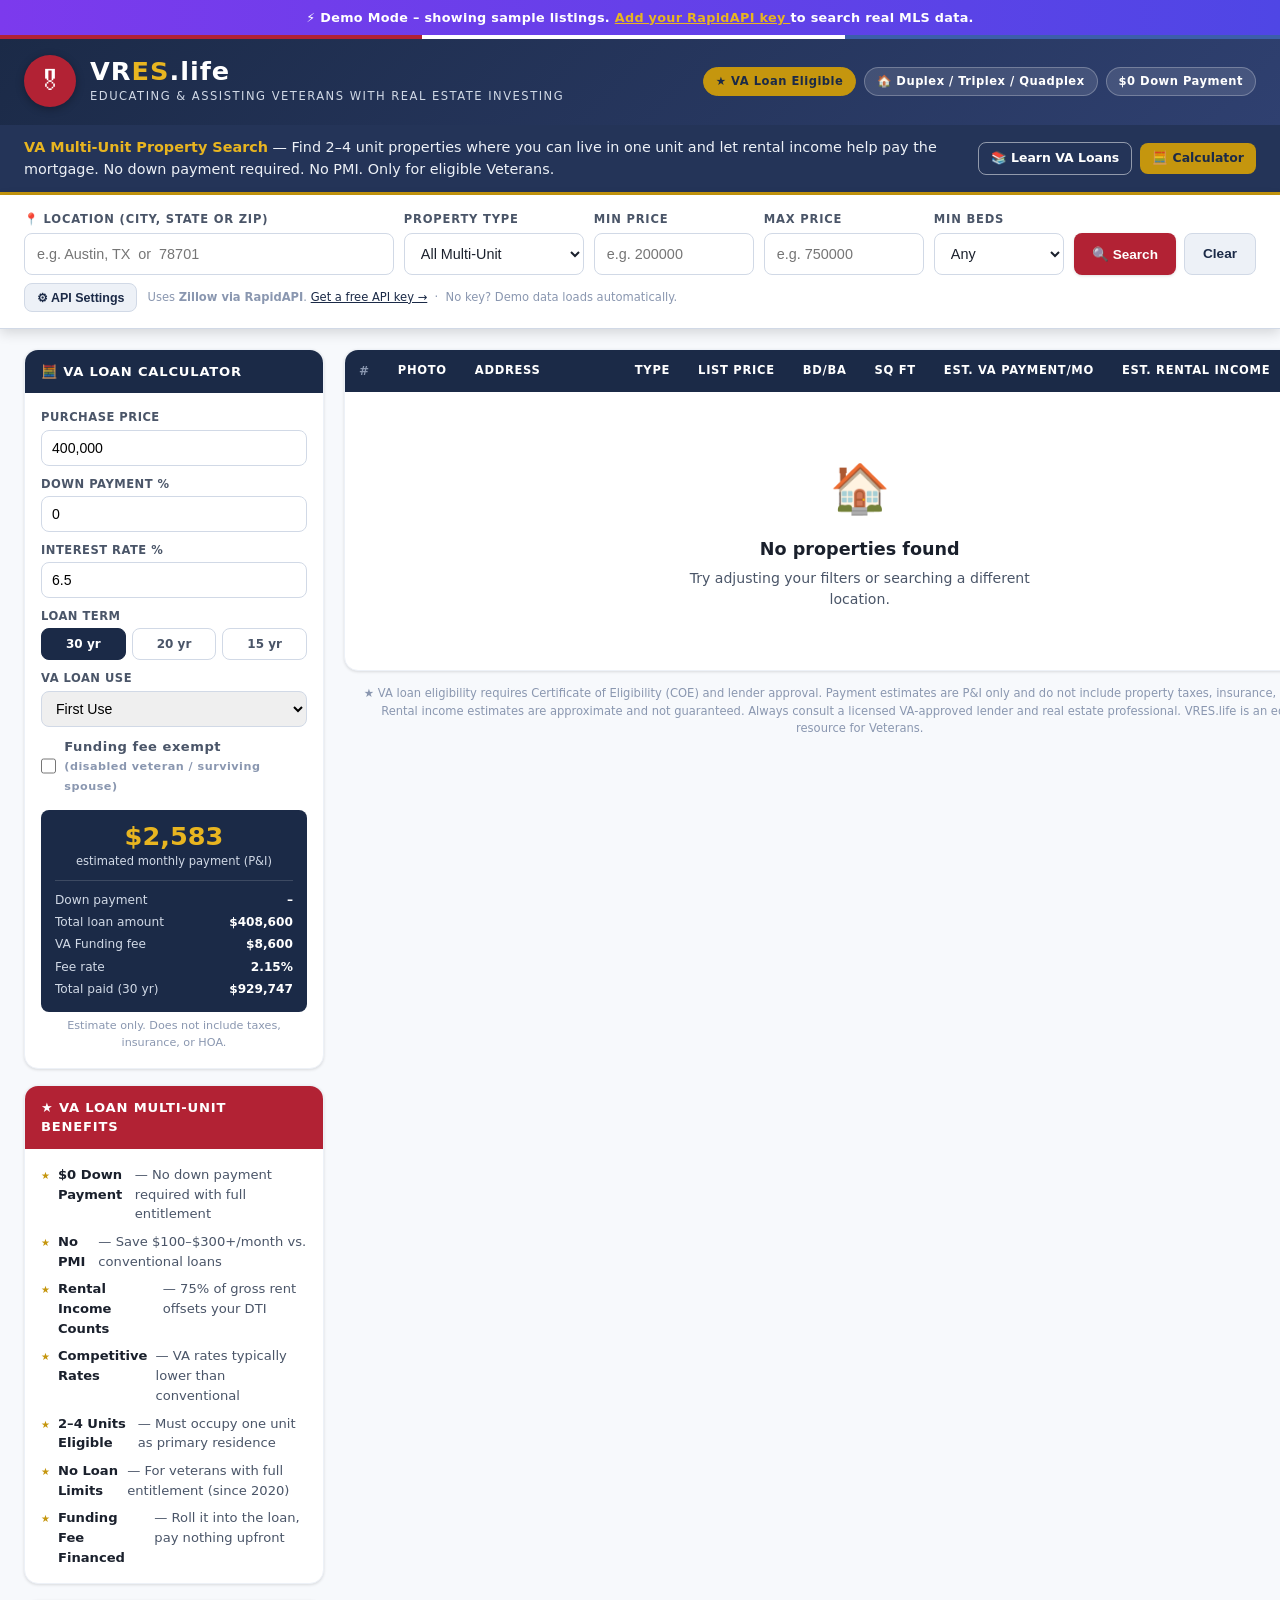
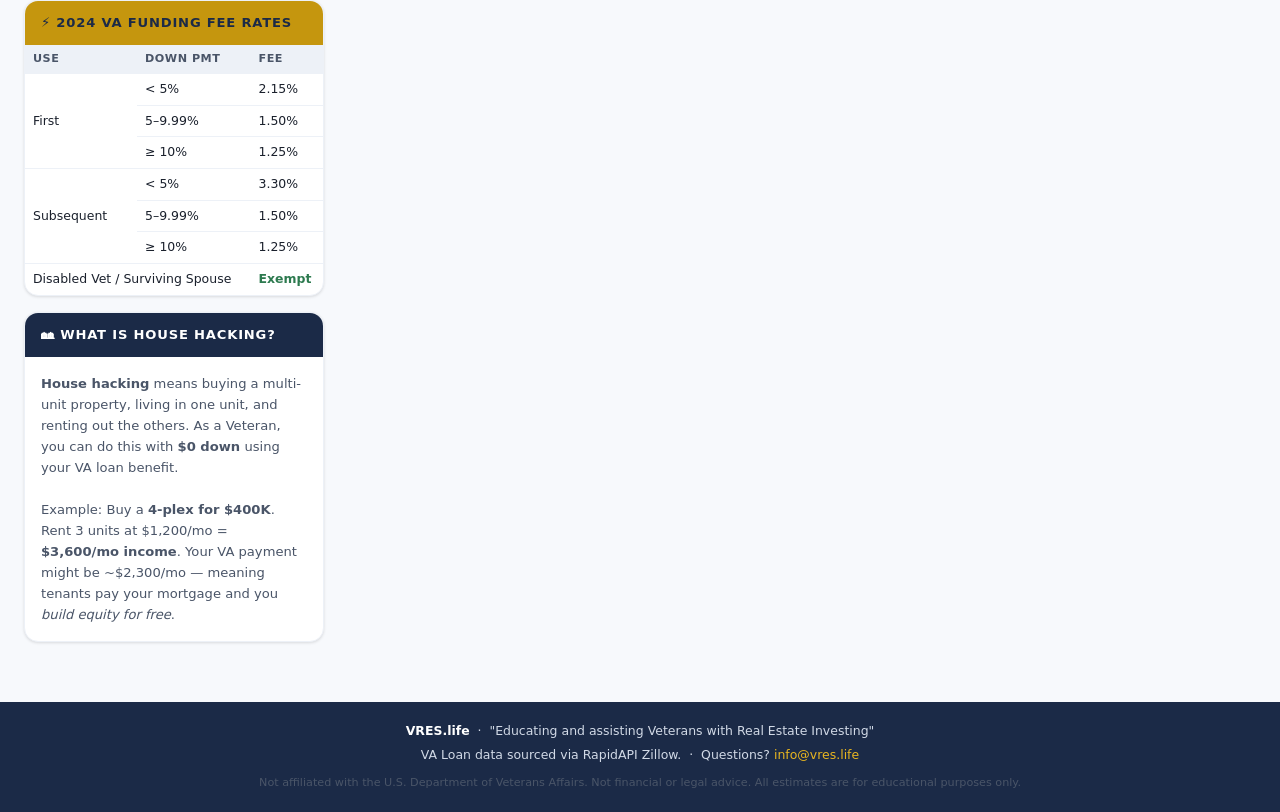
<file: index.html>
<!DOCTYPE html>
<html lang="en">
<head>
  <meta charset="UTF-8">
  <meta name="viewport" content="width=device-width, initial-scale=1.0">
  <meta name="description" content="VRES.life – VA Multi-Unit Property Search. Find duplex, triplex, and quadplex properties eligible for the VA Loan. Educating and assisting Veterans with Real Estate investing.">
  <meta name="keywords" content="VA loan, multi-unit, duplex, triplex, quadplex, veteran real estate, VA mortgage, house hacking">
  <title>VRES.life – VA Multi-Unit Property Search</title>
  <link rel="stylesheet" href="css/styles.css">
  <link rel="icon" href="data:image/svg+xml,<svg xmlns='http://www.w3.org/2000/svg' viewBox='0 0 100 100'><text y='.9em' font-size='90'>🏘</text></svg>">
</head>
<body>

<!-- ===== DEMO BANNER ===== -->
<div id="demo-banner" class="demo-banner">
  ⚡ Demo Mode – showing sample listings.
  <a onclick="document.getElementById('api-config-toggle').click(); document.getElementById('api-key-input').focus()">
    Add your RapidAPI key
  </a>
  to search real MLS data.
</div>

<!-- ===== HEADER ===== -->
<header>
  <div class="header-inner">
    <div class="brand">
      <div class="brand-icon">🎖</div>
      <div class="brand-text">
        <h1>VR<span>ES</span>.life</h1>
        <p>Educating &amp; Assisting Veterans with Real Estate Investing</p>
      </div>
    </div>
    <div class="header-badges">
      <span class="badge gold">★ VA Loan Eligible</span>
      <span class="badge">🏠 Duplex / Triplex / Quadplex</span>
      <span class="badge">$0 Down Payment</span>
    </div>
  </div>
</header>

<!-- ===== HERO ===== -->
<div class="hero">
  <div class="hero-inner">
    <p>
      <strong>VA Multi-Unit Property Search</strong> —
      Find 2–4 unit properties where you can live in one unit and let rental income help pay the mortgage.
      No down payment required. No PMI. Only for eligible Veterans.
    </p>
    <div class="hero-cta">
      <a href="#va-info" class="btn btn-outline btn-sm">📚 Learn VA Loans</a>
      <a href="#calculator" class="btn btn-gold btn-sm">🧮 Calculator</a>
    </div>
  </div>
</div>

<!-- ===== SEARCH PANEL ===== -->
<div class="search-panel">
  <div class="search-inner">
    <div class="search-row">
      <div class="form-group fg-location">
        <label for="location-input">📍 Location (City, State or ZIP)</label>
        <input id="location-input" type="text" placeholder="e.g. Austin, TX  or  78701" autocomplete="off">
      </div>
      <div class="form-group fg-type">
        <label for="unit-type">Property Type</label>
        <select id="unit-type">
          <option value="all">All Multi-Unit</option>
          <option value="duplex">Duplex (2 units)</option>
          <option value="triplex">Triplex (3 units)</option>
          <option value="quadplex">Quadplex (4 units)</option>
        </select>
      </div>
      <div class="form-group fg-price">
        <label for="min-price">Min Price</label>
        <input id="min-price" type="text" placeholder="e.g. 200000">
      </div>
      <div class="form-group fg-price">
        <label for="max-price">Max Price</label>
        <input id="max-price" type="text" placeholder="e.g. 750000">
      </div>
      <div class="form-group fg-beds">
        <label for="min-beds">Min Beds</label>
        <select id="min-beds">
          <option value="">Any</option>
          <option value="2">2+</option>
          <option value="4">4+</option>
          <option value="6">6+</option>
          <option value="8">8+</option>
        </select>
      </div>
      <div class="search-actions">
        <button id="search-btn" class="btn btn-primary">🔍  Search</button>
        <button id="search-clear" class="btn btn-secondary">Clear</button>
      </div>
    </div>

    <!-- API Config (collapsed by default) -->
    <div class="api-config-row" style="margin-top:8px; align-items:center; display:flex; gap:10px; flex-wrap:wrap;">
      <button id="api-config-toggle" class="btn btn-secondary btn-sm">⚙ API Settings</button>
      <div id="api-config-row" class="form-group hidden" style="flex-direction:row; align-items:center; gap:8px;">
        <label for="api-key-input" style="white-space:nowrap; font-size:.72rem; font-weight:700; text-transform:uppercase; letter-spacing:.8px; color:#4A5568;">RapidAPI Key</label>
        <input id="api-key-input" type="password" placeholder="Paste your RapidAPI key here…"
               style="width:300px; font-family:monospace; font-size:.82rem; height:36px; border:1.5px solid #D1D9E6; border-radius:8px; padding:0 12px; outline:none;">
      </div>
      <span class="config-note">
        Uses <strong>Zillow via RapidAPI</strong>.
        <a href="https://rapidapi.com/apimaker/api/zillow-com1" target="_blank" rel="noopener">Get a free API key →</a>
        &nbsp;·&nbsp; No key? Demo data loads automatically.
      </span>
    </div>
  </div>
</div>

<!-- ===== MAIN LAYOUT ===== -->
<div class="main">

  <!-- ===== SIDEBAR ===== -->
  <aside class="sidebar">

    <!-- VA Loan Calculator -->
    <div id="calculator" class="card">
      <div class="card-header">
        🧮 VA Loan Calculator
      </div>
      <div class="card-body">
        <div class="calc-row">
          <div class="calc-field">
            <label>Purchase Price</label>
            <input id="calc-price" type="text" value="400,000" placeholder="e.g. 400000">
          </div>
          <div class="calc-field">
            <label>Down Payment %</label>
            <input id="calc-down" type="number" value="0" min="0" max="100" step="0.5" placeholder="0">
          </div>
          <div class="calc-field">
            <label>Interest Rate %</label>
            <input id="calc-rate" type="number" value="6.5" min="1" max="20" step="0.125">
          </div>
          <div class="calc-field">
            <label>Loan Term</label>
            <div class="calc-toggle">
              <div class="toggle-btn active" data-term="30">30 yr</div>
              <div class="toggle-btn" data-term="20">20 yr</div>
              <div class="toggle-btn" data-term="15">15 yr</div>
            </div>
            <input id="calc-term" type="hidden" value="30">
          </div>
          <div class="calc-field">
            <label>VA Loan Use</label>
            <select id="calc-use">
              <option value="first">First Use</option>
              <option value="subsequent">Subsequent Use</option>
            </select>
          </div>
          <div class="calc-field" style="flex-direction:row; align-items:center; gap:8px;">
            <input id="calc-exempt" type="checkbox" style="width:16px; height:16px; cursor:pointer;">
            <label for="calc-exempt" style="text-transform:none; font-size:.82rem; cursor:pointer; color:#4A5568;">
              Funding fee exempt<br>
              <span style="font-size:.7rem; color:#8A97B0;">(disabled veteran / surviving spouse)</span>
            </label>
          </div>

          <div class="calc-result">
            <div class="calc-result-main" id="calc-payment">$2,527</div>
            <div class="calc-result-label">estimated monthly payment (P&amp;I)</div>
            <div class="calc-breakdown">
              <div class="calc-breakdown-row">
                <span>Down payment</span>
                <span id="calc-down-amount">$0</span>
              </div>
              <div class="calc-breakdown-row">
                <span>Total loan amount</span>
                <span id="calc-loan-amount">$408,600</span>
              </div>
              <div class="calc-breakdown-row">
                <span>VA Funding fee</span>
                <span id="calc-funding-fee">$8,600</span>
              </div>
              <div class="calc-breakdown-row">
                <span>Fee rate</span>
                <span id="calc-fee-pct">2.15%</span>
              </div>
              <div class="calc-breakdown-row">
                <span>Total paid (30 yr)</span>
                <span id="calc-total-paid">$909,720</span>
              </div>
            </div>
          </div>

          <p style="font-size:.7rem; color:#8A97B0; text-align:center; margin-top:-4px;">
            Estimate only. Does not include taxes, insurance, or HOA.
          </p>
        </div>
      </div>
    </div>

    <!-- VA Loan Benefits -->
    <div id="va-info" class="card">
      <div class="card-header red">
        ★ VA Loan Multi-Unit Benefits
      </div>
      <div class="card-body">
        <ul class="info-list">
          <li><strong>$0 Down Payment</strong> — No down payment required with full entitlement</li>
          <li><strong>No PMI</strong> — Save $100–$300+/month vs. conventional loans</li>
          <li><strong>Rental Income Counts</strong> — 75% of gross rent offsets your DTI</li>
          <li><strong>Competitive Rates</strong> — VA rates typically lower than conventional</li>
          <li><strong>2–4 Units Eligible</strong> — Must occupy one unit as primary residence</li>
          <li><strong>No Loan Limits</strong> — For veterans with full entitlement (since 2020)</li>
          <li><strong>Funding Fee Financed</strong> — Roll it into the loan, pay nothing upfront</li>
        </ul>
      </div>
    </div>

    <!-- Funding Fee Table -->
    <div class="card">
      <div class="card-header gold">⚡ 2024 VA Funding Fee Rates</div>
      <div class="card-body" style="padding:0;">
        <table class="fee-table">
          <thead>
            <tr>
              <th>Use</th>
              <th>Down Pmt</th>
              <th>Fee</th>
            </tr>
          </thead>
          <tbody>
            <tr>
              <td rowspan="3">First</td>
              <td>&lt; 5%</td>
              <td>2.15%</td>
            </tr>
            <tr>
              <td>5–9.99%</td>
              <td>1.50%</td>
            </tr>
            <tr>
              <td>≥ 10%</td>
              <td>1.25%</td>
            </tr>
            <tr>
              <td rowspan="3">Subsequent</td>
              <td>&lt; 5%</td>
              <td>3.30%</td>
            </tr>
            <tr>
              <td>5–9.99%</td>
              <td>1.50%</td>
            </tr>
            <tr>
              <td>≥ 10%</td>
              <td>1.25%</td>
            </tr>
            <tr>
              <td colspan="2">Disabled Vet / Surviving Spouse</td>
              <td class="highlight">Exempt</td>
            </tr>
          </tbody>
        </table>
      </div>
    </div>

    <!-- House Hacking Explainer -->
    <div class="card">
      <div class="card-header">🏘 What is House Hacking?</div>
      <div class="card-body">
        <p style="font-size:.82rem; color:#4A5568; line-height:1.6;">
          <strong>House hacking</strong> means buying a multi-unit property, living in one unit,
          and renting out the others. As a Veteran, you can do this with <strong>$0 down</strong> using
          your VA loan benefit.<br><br>
          Example: Buy a <strong>4-plex for $400K</strong>.
          Rent 3 units at $1,200/mo = <strong>$3,600/mo income</strong>. Your VA payment might be
          ~$2,300/mo — meaning tenants pay your mortgage and you <em>build equity for free</em>.
        </p>
      </div>
    </div>

  </aside>

  <!-- ===== RESULTS AREA ===== -->
  <section id="results-area" class="results-area">

    <!-- Toolbar -->
    <div id="results-toolbar" class="results-toolbar" style="display:none;">
      <div id="result-count" class="results-count"></div>
      <div class="results-toolbar-right">
        <select id="sort-select" class="sort-select">
          <option value="newest">Newest First</option>
          <option value="price_asc">Price: Low → High</option>
          <option value="price_desc">Price: High → Low</option>
        </select>
        <button id="export-btn" class="btn btn-secondary btn-sm">⬇ Export CSV</button>
      </div>
    </div>

    <!-- Table -->
    <div class="table-wrapper">
      <table id="results-table" class="prop-table">
        <thead><tr></tr></thead>
        <tbody id="results-tbody">
          <tr>
            <td colspan="10" style="padding:0">
              <div class="state-panel">
                <div class="state-icon">🏘</div>
                <h3>Search for VA-Eligible Properties</h3>
                <p>Enter a location above and click Search to find duplex, triplex, and quadplex listings eligible for the VA Loan.</p>
              </div>
            </td>
          </tr>
        </tbody>
      </table>
      <div id="pagination" class="pagination" style="display:none;"></div>
    </div>

    <!-- Disclaimer -->
    <p style="font-size:.72rem; color:#8A97B0; text-align:center; padding:0 12px;">
      ★ VA loan eligibility requires Certificate of Eligibility (COE) and lender approval. Payment estimates are P&amp;I only and do not include property taxes, insurance, or HOA dues. Rental income estimates are approximate and not guaranteed. Always consult a licensed VA-approved lender and real estate professional. VRES.life is an educational resource for Veterans.
    </p>

  </section>
</div>

<!-- ===== FOOTER ===== -->
<footer>
  <p>
    <strong style="color:#fff;">VRES.life</strong> &nbsp;·&nbsp;
    "Educating and assisting Veterans with Real Estate Investing"
  </p>
  <p>
    VA Loan data sourced via RapidAPI Zillow. &nbsp;·&nbsp;
    Questions? <a href="mailto:info@vres.life">info@vres.life</a>
  </p>
  <p style="margin-top:10px; color:#4A5568; font-size:.7rem;">
    Not affiliated with the U.S. Department of Veterans Affairs. Not financial or legal advice.
    All estimates are for educational purposes only.
  </p>
</footer>

<!-- ===== TOAST CONTAINER ===== -->
<div id="toast-container" class="toast-container"></div>

<!-- ===== SCRIPTS ===== -->
<script src="js/vaLoan.js"></script>
<script src="js/api.js"></script>
<script src="js/table.js"></script>
<script src="js/app.js"></script>

</body>
</html>
</file>
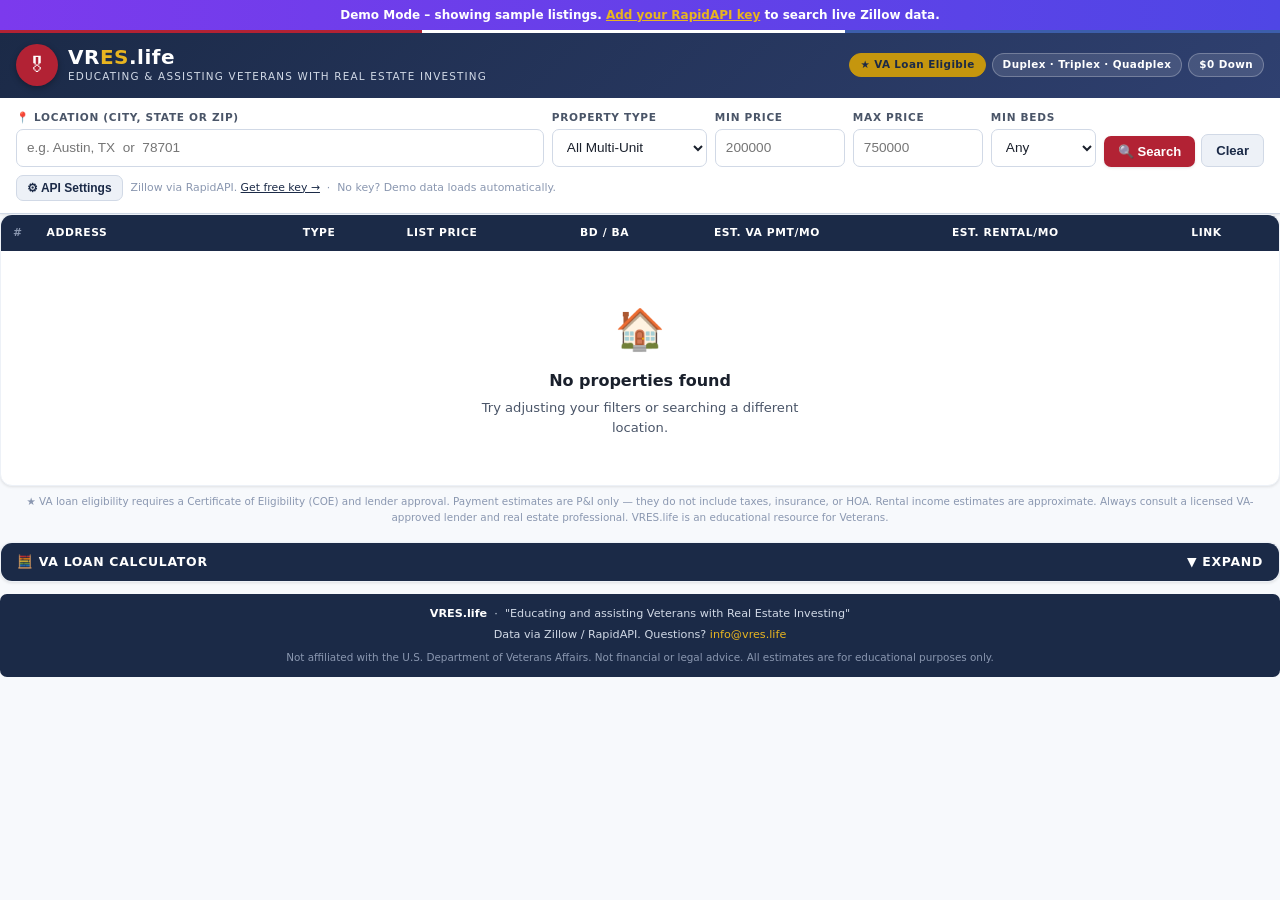
<file: embed/wix-embed.html>
<!DOCTYPE html>
<html lang="en">
<head>
<meta charset="UTF-8">
<meta name="viewport" content="width=device-width, initial-scale=1.0">
<title>VRES.life – VA Multi-Unit Property Search</title>
<style>
/* ===== CSS RESET & ROOT ===== */
:root {
  --navy:       #1B2A47;
  --navy-light: #243458;
  --navy-mid:   #2F4070;
  --red:        #B22234;
  --red-light:  #CC2B3D;
  --gold:       #C5960E;
  --gold-light: #E8B520;
  --white:      #FFFFFF;
  --off-white:  #F7F9FC;
  --gray-light: #EDF1F7;
  --gray:       #D1D9E6;
  --gray-mid:   #8A97B0;
  --gray-dark:  #4A5568;
  --text:       #1A202C;
  --success:    #2D7A4F;
  --radius:     7px;
  --radius-lg:  12px;
  --shadow-sm:  0 1px 3px rgba(0,0,0,.10);
  --shadow-md:  0 4px 10px rgba(0,0,0,.13);
}

*{box-sizing:border-box;margin:0;padding:0;}

body{
  font-family:'Segoe UI',system-ui,-apple-system,sans-serif;
  background:var(--off-white);
  color:var(--text);
  font-size:14px;
  line-height:1.5;
  padding:0;
  margin:0;
}

/* ===== DEMO BANNER ===== */
.demo-banner{
  background:linear-gradient(90deg,#7C3AED,#4F46E5);
  color:#fff;
  text-align:center;
  padding:6px 16px;
  font-size:.75rem;
  font-weight:600;
}
.demo-banner a{color:#E8B520;text-decoration:underline;cursor:pointer;}

/* ===== HEADER ===== */
.hdr{
  background:linear-gradient(135deg,var(--navy) 0%,var(--navy-mid) 100%);
  color:#fff;
  padding:14px 16px 12px;
  position:relative;
  overflow:hidden;
}
.hdr::before{
  content:'';
  position:absolute;top:0;left:0;right:0;height:3px;
  background:linear-gradient(90deg,var(--red) 33%,#fff 33%,#fff 66%,#3C5EAB 66%);
}
.hdr-inner{display:flex;align-items:center;gap:12px;flex-wrap:wrap;}
.brand{display:flex;align-items:center;gap:10px;}
.brand-icon{
  width:42px;height:42px;background:var(--red);border-radius:50%;
  display:flex;align-items:center;justify-content:center;
  font-size:20px;flex-shrink:0;box-shadow:0 2px 6px rgba(0,0,0,.3);
}
.brand-text h1{font-size:1.25rem;font-weight:800;letter-spacing:.5px;line-height:1.1;}
.brand-text h1 span{color:var(--gold-light);}
.brand-text p{font-size:.65rem;color:var(--gray);text-transform:uppercase;letter-spacing:1.2px;margin-top:1px;}
.hdr-badges{display:flex;gap:6px;flex-wrap:wrap;margin-left:auto;}
.badge{
  background:rgba(255,255,255,.12);border:1px solid rgba(255,255,255,.25);
  border-radius:20px;padding:3px 10px;font-size:.65rem;font-weight:600;
  letter-spacing:.4px;white-space:nowrap;color:#fff;
}
.badge-gold{background:var(--gold);border-color:var(--gold);color:var(--navy);}

/* ===== SEARCH PANEL ===== */
.search-wrap{
  background:#fff;
  box-shadow:var(--shadow-sm);
  border-bottom:1px solid var(--gray);
  padding:12px 16px;
}
.search-row{display:flex;gap:8px;align-items:flex-end;flex-wrap:wrap;}
.fg{display:flex;flex-direction:column;gap:3px;}
.fg label{font-size:.66rem;font-weight:700;text-transform:uppercase;letter-spacing:.7px;color:var(--gray-dark);}
.fg input,.fg select{
  height:38px;border:1.5px solid var(--gray);border-radius:var(--radius);
  padding:0 10px;font-size:.85rem;color:var(--text);background:#fff;
  transition:border-color .15s;outline:none;
}
.fg input:focus,.fg select:focus{border-color:var(--navy);box-shadow:0 0 0 2px rgba(27,42,71,.1);}
.fg-loc{flex:1;min-width:160px;}
.fg-type{width:155px;}
.fg-price{width:130px;}
.fg-beds{width:105px;}
.search-actions{display:flex;gap:6px;align-items:flex-end;}

/* API Config row */
.api-row{
  margin-top:8px;display:flex;align-items:center;gap:8px;flex-wrap:wrap;
}
.config-note{font-size:.68rem;color:var(--gray-mid);}
.config-note a{color:var(--navy);}
#api-key-input{
  width:260px;font-family:monospace;font-size:.8rem;height:34px;
  border:1.5px solid var(--gray);border-radius:var(--radius);padding:0 10px;outline:none;
}
#api-key-input:focus{border-color:var(--navy);}

/* ===== BUTTONS ===== */
.btn{
  display:inline-flex;align-items:center;gap:5px;
  padding:8px 14px;border-radius:var(--radius);font-size:.82rem;font-weight:600;
  cursor:pointer;border:none;transition:all .15s;text-decoration:none;white-space:nowrap;
}
.btn-primary{background:var(--red);color:#fff;box-shadow:var(--shadow-sm);}
.btn-primary:hover{background:var(--red-light);transform:translateY(-1px);}
.btn-primary:disabled{opacity:.6;cursor:default;transform:none;}
.btn-secondary{background:var(--gray-light);color:var(--navy);border:1.5px solid var(--gray);}
.btn-secondary:hover{background:var(--gray);}
.btn-sm{padding:5px 10px;font-size:.75rem;}
.btn-ghost{background:none;border:1.5px solid rgba(255,255,255,.4);color:#fff;padding:4px 10px;font-size:.72rem;border-radius:var(--radius);cursor:pointer;}
.btn-ghost:hover{background:rgba(255,255,255,.1);}

/* ===== TOOLBAR ===== */
.toolbar{
  display:none;align-items:center;gap:8px;flex-wrap:wrap;
  padding:8px 0;
}
.result-count{font-size:.84rem;color:var(--gray-dark);}
.result-count strong{color:var(--text);font-size:.95rem;}
.toolbar-right{margin-left:auto;display:flex;gap:6px;align-items:center;}
.sort-sel{
  height:32px;border:1.5px solid var(--gray);border-radius:var(--radius);
  padding:0 8px;font-size:.78rem;background:#fff;cursor:pointer;outline:none;
}

/* ===== TABLE WRAPPER ===== */
.table-wrap{
  background:#fff;border-radius:var(--radius-lg);box-shadow:var(--shadow-sm);
  border:1px solid var(--gray-light);overflow-x:auto;
}

/* ===== PROPERTY TABLE ===== */
.prop-table{width:100%;border-collapse:collapse;font-size:.81rem;}
.prop-table thead tr{background:var(--navy);color:#fff;}
.prop-table th{
  padding:10px 12px;text-align:left;font-size:.67rem;font-weight:700;
  text-transform:uppercase;letter-spacing:.6px;white-space:nowrap;
  cursor:pointer;user-select:none;transition:background .12s;
}
.prop-table th:not(.no-sort):hover{background:var(--navy-mid);}
.prop-table th.sorted-asc::after {content:' ▲';color:var(--gold-light);font-size:8px;}
.prop-table th.sorted-desc::after{content:' ▼';color:var(--gold-light);font-size:8px;}
.prop-table td{padding:10px 12px;border-bottom:1px solid var(--gray-light);vertical-align:middle;}
.prop-table tbody tr:last-child td{border-bottom:none;}
.prop-table tbody tr:hover{background:#f0f4fa;}
.col-num{width:32px;color:var(--gray-mid);font-size:.72rem;font-weight:600;text-align:center;}
.col-addr{min-width:140px;}
.addr-main{font-weight:600;color:var(--navy);font-size:.82rem;}
.addr-sub{font-size:.71rem;color:var(--gray-dark);margin-top:1px;}
.type-badge{display:inline-block;padding:2px 8px;border-radius:10px;font-size:.67rem;font-weight:700;white-space:nowrap;}
.type-duplex  {background:#E3F2FD;color:#1565C0;}
.type-triplex {background:#E8F5E9;color:#2E7D32;}
.type-quadplex{background:#FFF8E1;color:#E65100;}
.price-cell{font-weight:700;color:var(--text);white-space:nowrap;}
.pay-cell{color:var(--success);font-weight:700;white-space:nowrap;}
.rent-cell{color:var(--navy);font-weight:600;white-space:nowrap;font-size:.78rem;}
.rent-est{font-size:.66rem;color:var(--gray-mid);}
.act-cell a{
  color:var(--navy);text-decoration:none;font-weight:600;font-size:.74rem;
  padding:3px 7px;border:1.5px solid var(--navy);border-radius:var(--radius);
  display:inline-block;transition:all .13s;
}
.act-cell a:hover{background:var(--navy);color:#fff;}

/* ===== STATE PANEL ===== */
.state-panel{text-align:center;padding:48px 20px;color:var(--gray-dark);}
.state-icon{font-size:40px;margin-bottom:10px;}
.state-panel h3{font-size:1rem;margin-bottom:5px;color:var(--text);}
.state-panel p{font-size:.82rem;max-width:320px;margin:0 auto;}

/* ===== SPINNER ===== */
.spinner{
  display:inline-block;width:32px;height:32px;
  border:3px solid var(--gray);border-top-color:var(--navy);
  border-radius:50%;animation:spin .7s linear infinite;margin-bottom:12px;
}
@keyframes spin{to{transform:rotate(360deg);}}

/* ===== PAGINATION ===== */
.pagination{
  display:flex;align-items:center;justify-content:center;gap:5px;
  padding:12px;border-top:1px solid var(--gray-light);flex-wrap:wrap;
}
.page-btn{
  width:32px;height:32px;display:flex;align-items:center;justify-content:center;
  border:1.5px solid var(--gray);border-radius:var(--radius);background:#fff;
  font-size:.8rem;cursor:pointer;transition:all .13s;font-weight:600;color:var(--text);
}
.page-btn:hover{border-color:var(--navy);color:var(--navy);}
.page-btn.active{background:var(--navy);color:#fff;border-color:var(--navy);}
.page-btn:disabled{opacity:.4;cursor:default;}

/* ===== CALCULATOR PANEL ===== */
.calc-panel{
  background:#fff;border-radius:var(--radius-lg);box-shadow:var(--shadow-sm);
  border:1px solid var(--gray-light);overflow:hidden;margin-top:12px;
}
.calc-toggle-hdr{
  background:var(--navy);color:#fff;padding:10px 16px;
  display:flex;align-items:center;justify-content:space-between;cursor:pointer;
  font-size:.78rem;font-weight:700;text-transform:uppercase;letter-spacing:.7px;
  user-select:none;
}
.calc-toggle-hdr:hover{background:var(--navy-mid);}
.calc-body{padding:14px;display:none;}
.calc-body.open{display:block;}

.calc-grid{display:grid;grid-template-columns:1fr 1fr;gap:10px;}
.calc-field{display:flex;flex-direction:column;gap:3px;}
.calc-field label{font-size:.66rem;font-weight:700;text-transform:uppercase;letter-spacing:.5px;color:var(--gray-dark);}
.calc-field input,.calc-field select{
  height:34px;border:1.5px solid var(--gray);border-radius:var(--radius);
  padding:0 9px;font-size:.84rem;outline:none;transition:border-color .13s;
}
.calc-field input:focus,.calc-field select:focus{border-color:var(--navy);}
.calc-field-full{grid-column:1/-1;}
.term-toggle{display:flex;gap:5px;}
.term-btn{
  flex:1;padding:5px 4px;border:1.5px solid var(--gray);border-radius:var(--radius);
  background:#fff;font-size:.7rem;font-weight:600;cursor:pointer;transition:all .13s;
  color:var(--gray-dark);text-align:center;
}
.term-btn.active{background:var(--navy);color:#fff;border-color:var(--navy);}
.exempt-row{display:flex;align-items:center;gap:7px;grid-column:1/-1;}
.exempt-row input[type=checkbox]{width:15px;height:15px;cursor:pointer;flex-shrink:0;}
.exempt-row label{font-size:.78rem;color:var(--gray-dark);cursor:pointer;text-transform:none;letter-spacing:0;}

.calc-result{
  background:var(--navy);color:#fff;border-radius:var(--radius);
  padding:12px;margin-top:10px;
}
.calc-main-val{font-size:1.5rem;font-weight:800;color:var(--gold-light);text-align:center;line-height:1;}
.calc-main-lbl{font-size:.68rem;text-align:center;color:var(--gray);margin-top:2px;}
.calc-breakdown{
  margin-top:9px;border-top:1px solid rgba(255,255,255,.15);
  padding-top:9px;display:flex;flex-direction:column;gap:4px;
}
.calc-row{display:flex;justify-content:space-between;font-size:.72rem;}
.calc-row span:first-child{color:var(--gray);}
.calc-row span:last-child{color:#fff;font-weight:600;}
.calc-note{font-size:.66rem;color:var(--gray-mid);text-align:center;margin-top:6px;}

/* ===== FOOTER ===== */
.ftr{
  background:var(--navy);color:var(--gray);padding:12px 16px;
  text-align:center;font-size:.7rem;margin-top:12px;border-radius:var(--radius);
}
.ftr a{color:var(--gold-light);text-decoration:none;}
.ftr p+p{margin-top:4px;}
.disclaimer{font-size:.65rem;color:var(--gray-mid);text-align:center;padding:8px 12px 4px;}

/* ===== TOAST ===== */
.toast-container{position:fixed;bottom:16px;right:16px;display:flex;flex-direction:column;gap:6px;z-index:999;}
.toast{
  background:var(--navy);color:#fff;padding:10px 15px;border-radius:var(--radius);
  box-shadow:0 4px 16px rgba(0,0,0,.2);font-size:.8rem;max-width:280px;
  animation:slideIn .22s ease;
}
.toast.error{background:var(--red);}
.toast.success{background:var(--success);}
@keyframes slideIn{from{transform:translateX(30px);opacity:0;}to{transform:translateX(0);opacity:1;}}

/* ===== UTILITY ===== */
.hidden{display:none!important;}
.mt-2{margin-top:8px;}

/* ===== RESPONSIVE ===== */
@media(max-width:600px){
  .search-row{flex-direction:column;}
  .fg-loc,.fg-type,.fg-price,.fg-beds{width:100%;}
  .hdr-badges{display:none;}
  .prop-table th:nth-child(6),.prop-table td:nth-child(6){display:none;}
}
@media(max-width:480px){
  .calc-grid{grid-template-columns:1fr;}
  .calc-field-full{grid-column:1;}
  .exempt-row{grid-column:1;}
}
</style>
</head>
<body>

<!-- DEMO BANNER -->
<div id="demo-banner" class="demo-banner">
  Demo Mode – showing sample listings.
  <a onclick="toggleApiPanel()">Add your RapidAPI key</a>
  to search live Zillow data.
</div>

<!-- HEADER -->
<div class="hdr">
  <div class="hdr-inner">
    <div class="brand">
      <div class="brand-icon">🎖</div>
      <div class="brand-text">
        <h1>VR<span>ES</span>.life</h1>
        <p>Educating &amp; Assisting Veterans with Real Estate Investing</p>
      </div>
    </div>
    <div class="hdr-badges">
      <span class="badge badge-gold">★ VA Loan Eligible</span>
      <span class="badge">Duplex · Triplex · Quadplex</span>
      <span class="badge">$0 Down</span>
    </div>
  </div>
</div>

<!-- SEARCH -->
<div class="search-wrap">
  <div class="search-row">
    <div class="fg fg-loc">
      <label for="loc">📍 Location (City, State or ZIP)</label>
      <input id="loc" type="text" placeholder="e.g. Austin, TX  or  78701" autocomplete="off">
    </div>
    <div class="fg fg-type">
      <label for="unit-type">Property Type</label>
      <select id="unit-type">
        <option value="all">All Multi-Unit</option>
        <option value="duplex">Duplex (2 units)</option>
        <option value="triplex">Triplex (3 units)</option>
        <option value="quadplex">Quadplex (4 units)</option>
      </select>
    </div>
    <div class="fg fg-price">
      <label for="min-price">Min Price</label>
      <input id="min-price" type="text" placeholder="200000">
    </div>
    <div class="fg fg-price">
      <label for="max-price">Max Price</label>
      <input id="max-price" type="text" placeholder="750000">
    </div>
    <div class="fg fg-beds">
      <label for="min-beds">Min Beds</label>
      <select id="min-beds">
        <option value="">Any</option>
        <option value="2">2+</option>
        <option value="4">4+</option>
        <option value="6">6+</option>
        <option value="8">8+</option>
      </select>
    </div>
    <div class="search-actions">
      <button id="search-btn" class="btn btn-primary" onclick="doSearch()">🔍 Search</button>
      <button class="btn btn-secondary" onclick="clearSearch()">Clear</button>
    </div>
  </div>

  <!-- API Config -->
  <div class="api-row">
    <button class="btn btn-secondary btn-sm" onclick="toggleApiPanel()">⚙ API Settings</button>
    <div id="api-panel" class="hidden" style="display:flex;align-items:center;gap:8px;flex-wrap:wrap;">
      <span style="font-size:.66rem;font-weight:700;text-transform:uppercase;letter-spacing:.7px;color:var(--gray-dark);white-space:nowrap;">RapidAPI Key</span>
      <input id="api-key-input" type="password" placeholder="Paste your RapidAPI key here…">
    </div>
    <span class="config-note">
      Zillow via RapidAPI.
      <a href="https://rapidapi.com/apimaker/api/zillow-com1" target="_blank" rel="noopener">Get free key →</a>
      &nbsp;·&nbsp; No key? Demo data loads automatically.
    </span>
  </div>
</div>

<!-- TOOLBAR -->
<div id="toolbar" class="toolbar" style="padding:8px 0;display:none;">
  <div id="result-count" class="result-count"></div>
  <div class="toolbar-right">
    <select id="sort-sel" class="sort-sel" onchange="onSortChange()">
      <option value="newest">Newest First</option>
      <option value="price_asc">Price: Low → High</option>
      <option value="price_desc">Price: High → Low</option>
    </select>
    <button class="btn btn-secondary btn-sm" onclick="exportCSV()">⬇ Export CSV</button>
  </div>
</div>

<!-- RESULTS TABLE -->
<div class="table-wrap">
  <table id="results-table" class="prop-table">
    <thead>
      <tr id="table-head"></tr>
    </thead>
    <tbody id="results-tbody">
      <tr>
        <td colspan="8" style="padding:0">
          <div class="state-panel">
            <div class="state-icon">🏘</div>
            <h3>Search for VA-Eligible Properties</h3>
            <p>Enter a location above and click Search to find duplex, triplex, and quadplex listings eligible for the VA Loan.</p>
          </div>
        </td>
      </tr>
    </tbody>
  </table>
  <div id="pagination" class="pagination" style="display:none;"></div>
</div>

<p class="disclaimer">
  ★ VA loan eligibility requires a Certificate of Eligibility (COE) and lender approval. Payment estimates are P&amp;I only — they do not include taxes, insurance, or HOA. Rental income estimates are approximate. Always consult a licensed VA-approved lender and real estate professional. VRES.life is an educational resource for Veterans.
</p>

<!-- VA LOAN CALCULATOR (COLLAPSIBLE) -->
<div class="calc-panel">
  <div class="calc-toggle-hdr" onclick="toggleCalc()">
    <span>🧮 VA Loan Calculator</span>
    <span id="calc-toggle-arrow">▼ Expand</span>
  </div>
  <div id="calc-body" class="calc-body">
    <div class="calc-grid">
      <div class="calc-field">
        <label>Purchase Price ($)</label>
        <input id="calc-price" type="text" value="400,000" oninput="updateCalc()">
      </div>
      <div class="calc-field">
        <label>Down Payment %</label>
        <input id="calc-down" type="number" value="0" min="0" max="100" step="0.5" oninput="updateCalc()">
      </div>
      <div class="calc-field">
        <label>Interest Rate %</label>
        <input id="calc-rate" type="number" value="6.5" min="1" max="20" step="0.125" oninput="updateCalc()">
      </div>
      <div class="calc-field">
        <label>Loan Term</label>
        <div class="term-toggle">
          <div class="term-btn active" data-term="30" onclick="setTerm(this)">30 yr</div>
          <div class="term-btn" data-term="20" onclick="setTerm(this)">20 yr</div>
          <div class="term-btn" data-term="15" onclick="setTerm(this)">15 yr</div>
        </div>
        <input id="calc-term" type="hidden" value="30">
      </div>
      <div class="calc-field">
        <label>VA Loan Use</label>
        <select id="calc-use" onchange="updateCalc()">
          <option value="first">First Use</option>
          <option value="subsequent">Subsequent Use</option>
        </select>
      </div>
      <div class="exempt-row">
        <input id="calc-exempt" type="checkbox" onchange="updateCalc()">
        <label for="calc-exempt">
          Funding fee exempt
          <span style="display:block;font-size:.66rem;color:var(--gray-mid);">(disabled veteran / surviving spouse)</span>
        </label>
      </div>
    </div>

    <div class="calc-result">
      <div class="calc-main-val" id="calc-payment">$2,527</div>
      <div class="calc-main-lbl">estimated monthly payment (P&amp;I)</div>
      <div class="calc-breakdown">
        <div class="calc-row"><span>Down payment</span><span id="cb-down">$0</span></div>
        <div class="calc-row"><span>Total loan amount</span><span id="cb-loan">$408,600</span></div>
        <div class="calc-row"><span>VA Funding fee</span><span id="cb-fee">$8,600</span></div>
        <div class="calc-row"><span>Fee rate</span><span id="cb-fee-pct">2.15%</span></div>
        <div class="calc-row"><span id="cb-total-lbl">Total paid (30 yr)</span><span id="cb-total">$909,720</span></div>
      </div>
    </div>
    <p class="calc-note">Estimate only. Does not include property taxes, homeowners insurance, or HOA dues.</p>

    <!-- Funding Fee Reference -->
    <div style="margin-top:12px;">
      <div style="font-size:.67rem;font-weight:700;text-transform:uppercase;letter-spacing:.6px;color:var(--gray-dark);margin-bottom:6px;">2024 VA Funding Fee Rates</div>
      <table style="width:100%;border-collapse:collapse;font-size:.75rem;">
        <thead>
          <tr style="background:var(--gray-light);">
            <th style="padding:5px 8px;text-align:left;font-size:.66rem;font-weight:700;text-transform:uppercase;letter-spacing:.4px;color:var(--gray-dark);">Use</th>
            <th style="padding:5px 8px;text-align:left;font-size:.66rem;font-weight:700;text-transform:uppercase;letter-spacing:.4px;color:var(--gray-dark);">Down Pmt</th>
            <th style="padding:5px 8px;text-align:left;font-size:.66rem;font-weight:700;text-transform:uppercase;letter-spacing:.4px;color:var(--gray-dark);">Fee</th>
          </tr>
        </thead>
        <tbody>
          <tr><td style="padding:4px 8px;border-bottom:1px solid var(--gray-light);" rowspan="3">First</td><td style="padding:4px 8px;border-bottom:1px solid var(--gray-light);">&lt; 5%</td><td style="padding:4px 8px;border-bottom:1px solid var(--gray-light);">2.15%</td></tr>
          <tr><td style="padding:4px 8px;border-bottom:1px solid var(--gray-light);">5–9.99%</td><td style="padding:4px 8px;border-bottom:1px solid var(--gray-light);">1.50%</td></tr>
          <tr><td style="padding:4px 8px;border-bottom:1px solid var(--gray-light);">≥ 10%</td><td style="padding:4px 8px;border-bottom:1px solid var(--gray-light);">1.25%</td></tr>
          <tr><td style="padding:4px 8px;border-bottom:1px solid var(--gray-light);" rowspan="3">Subs.</td><td style="padding:4px 8px;border-bottom:1px solid var(--gray-light);">&lt; 5%</td><td style="padding:4px 8px;border-bottom:1px solid var(--gray-light);">3.30%</td></tr>
          <tr><td style="padding:4px 8px;border-bottom:1px solid var(--gray-light);">5–9.99%</td><td style="padding:4px 8px;border-bottom:1px solid var(--gray-light);">1.50%</td></tr>
          <tr><td style="padding:4px 8px;border-bottom:1px solid var(--gray-light);">≥ 10%</td><td style="padding:4px 8px;border-bottom:1px solid var(--gray-light);">1.25%</td></tr>
          <tr><td style="padding:4px 8px;" colspan="2">Disabled Vet / Surviving Spouse</td><td style="padding:4px 8px;color:var(--success);font-weight:700;">Exempt</td></tr>
        </tbody>
      </table>
    </div>
  </div>
</div>

<!-- FOOTER -->
<div class="ftr">
  <p><strong style="color:#fff;">VRES.life</strong> &nbsp;·&nbsp; "Educating and assisting Veterans with Real Estate Investing"</p>
  <p>Data via Zillow / RapidAPI. Questions? <a href="mailto:info@vres.life">info@vres.life</a></p>
  <p style="margin-top:6px;color:var(--gray-mid);font-size:.65rem;">Not affiliated with the U.S. Department of Veterans Affairs. Not financial or legal advice. All estimates are for educational purposes only.</p>
</div>

<div id="toast-container" class="toast-container"></div>

<script>
/* =============================================
   MODULE: VALoan
   VA funding fee calculations & monthly payment
   ============================================= */
const VALoan = (() => {

  const FEES = {
    first:      { low: 0.0215, mid: 0.0150, high: 0.0125 },
    subsequent: { low: 0.0330, mid: 0.0150, high: 0.0125 },
  };

  function getFeeRate(useType, downPct) {
    const tier = downPct >= 0.10 ? 'high' : downPct >= 0.05 ? 'mid' : 'low';
    return FEES[useType][tier];
  }

  function monthlyPayment(principal, annualRate, termYears) {
    if (annualRate === 0) return principal / (termYears * 12);
    const r = annualRate / 12;
    const n = termYears * 12;
    return principal * (r * Math.pow(1 + r, n)) / (Math.pow(1 + r, n) - 1);
  }

  function calculate(params) {
    const {
      purchasePrice,
      downPaymentPct = 0,
      annualRate     = 0.065,
      termYears      = 30,
      useType        = 'first',
      exempt         = false,
    } = params;

    const downPayment  = purchasePrice * downPaymentPct;
    const baseLoan     = purchasePrice - downPayment;
    const feeRate      = exempt ? 0 : getFeeRate(useType, downPaymentPct);
    const fundingFee   = baseLoan * feeRate;
    const totalLoan    = baseLoan + fundingFee;
    const payment      = monthlyPayment(totalLoan, annualRate, termYears);
    const totalPaid    = payment * termYears * 12;
    const totalInterest = totalPaid - totalLoan;

    return {
      purchasePrice, downPayment, downPaymentPct,
      baseLoan, feeRate, fundingFee, totalLoan,
      annualRate, termYears,
      monthlyPayment: payment,
      totalPaid, totalInterest, exempt,
    };
  }

  function estimateRentalIncome(purchasePrice, units) {
    const grossMonthly = purchasePrice * 0.007;
    const perUnit      = grossMonthly / units;
    const rentableUnits = units - 1;
    const monthly      = perUnit * rentableUnits;
    const annual       = monthly * 12;
    const capRate      = annual / purchasePrice;
    return {
      perUnit: Math.round(perUnit),
      rentableUnits,
      monthly:  Math.round(monthly),
      annual:   Math.round(annual),
      capRate,
    };
  }

  function unitLabel(units) {
    return { 2: 'Duplex', 3: 'Triplex', 4: 'Quadplex' }[units] || `${units}-Unit`;
  }

  function unitBadgeClass(units) {
    return { 2: 'type-duplex', 3: 'type-triplex', 4: 'type-quadplex' }[units] || 'type-multi';
  }

  function detectUnits(homeType, description) {
    const text = `${homeType || ''} ${description || ''}`.toLowerCase();
    if (/quadplex|quad[- ]?plex|4[- ]?plex|four[- ]?plex|4[- ]?unit/.test(text)) return 4;
    if (/triplex|tri[- ]?plex|3[- ]?plex|three[- ]?plex|3[- ]?unit/.test(text))  return 3;
    if (/duplex|du[- ]?plex|2[- ]?plex|two[- ]?plex|2[- ]?unit/.test(text))      return 2;
    return null;
  }

  return { calculate, monthlyPayment, estimateRentalIncome, unitLabel, unitBadgeClass, detectUnits, getFeeRate };
})();


/* =============================================
   MODULE: PropertyAPI
   Zillow RapidAPI integration + mock data fallback
   ============================================= */
const PropertyAPI = (() => {

  const ZILLOW_HOST = 'zillow-com1.p.rapidapi.com';

  async function search(params) {
    const { apiKey } = params;
    if (!apiKey || apiKey.trim() === '') {
      const data = getMockData(params);
      return { properties: data, total: data.length, demo: true };
    }
    try {
      const result = await searchZillow(params);
      return { ...result, demo: false };
    } catch (err) {
      console.warn('Zillow API error, falling back to mock:', err.message);
      const data = getMockData(params);
      return { properties: data, total: data.length, demo: true, error: err.message };
    }
  }

  async function searchZillow({ location, unitType, minPrice, maxPrice, minBeds, sort, page = 1, apiKey }) {
    const sortMap = { price_asc: 'Price_Low_High', price_desc: 'Price_High_Low', newest: 'Newest' };
    const qs = new URLSearchParams({
      location: location || 'Austin, TX',
      home_type: 'Multi-family',
      ...(minPrice && { minPrice: String(minPrice) }),
      ...(maxPrice && { maxPrice: String(maxPrice) }),
      ...(minBeds  && { bedsMin: String(minBeds)  }),
      sort: sortMap[sort] || 'Newest',
      page: String(page),
    });

    const res = await fetch(`https://${ZILLOW_HOST}/propertyExtendedSearch?${qs}`, {
      headers: {
        'X-RapidAPI-Key':  apiKey,
        'X-RapidAPI-Host': ZILLOW_HOST,
      },
    });

    if (!res.ok) {
      const body = await res.text().catch(() => '');
      throw new Error(`Zillow ${res.status}: ${body.slice(0, 100)}`);
    }

    const data = await res.json();
    const raw  = data.props || [];

    const properties = raw
      .map(normalizeZillow)
      .filter(p => {
        if (unitType === 'all') return true;
        const map = { duplex: 2, triplex: 3, quadplex: 4 };
        return p.units === map[unitType];
      });

    return { properties, total: data.totalResultCount || properties.length };
  }

  function normalizeZillow(raw) {
    const units  = VALoan.detectUnits(raw.homeType, raw.address);
    const loan   = units ? VALoan.calculate({ purchasePrice: raw.price || 0 }) : null;
    const rental = units ? VALoan.estimateRentalIncome(raw.price || 0, units) : null;
    return {
      zpid:    raw.zpid,
      address: parseAddr(raw.address),
      price:   raw.price || 0,
      beds:    raw.bedrooms || '–',
      baths:   raw.bathrooms || '–',
      sqft:    raw.livingArea || null,
      units,
      homeType: raw.homeType,
      imgSrc:   raw.imgSrc || null,
      detailUrl: raw.detailUrl ? `https://www.zillow.com${raw.detailUrl}` : null,
      monthlyPayment: loan ? loan.monthlyPayment : null,
      fundingFee:     loan ? loan.fundingFee : null,
      rentalIncome:   rental,
      vaEligible:     units !== null && units >= 2 && units <= 4,
    };
  }

  function parseAddr(full) {
    if (!full) return { street: 'Unknown', cityState: '' };
    const parts = full.split(',').map(s => s.trim());
    return { street: parts[0] || full, cityState: parts.slice(1).join(', ') };
  }

  /* ---------- MOCK DATA: ~10 Texas Properties ---------- */
  function getMockData({ unitType = 'all', minPrice = 0, maxPrice = Infinity, minBeds = 0, sort = 'newest' } = {}) {
    const all = MOCK_LISTINGS.filter(p => {
      if (p.price < minPrice || p.price > maxPrice) return false;
      if (p.beds < minBeds) return false;
      if (unitType !== 'all') {
        const map = { duplex: 2, triplex: 3, quadplex: 4 };
        if (p.units !== map[unitType]) return false;
      }
      return true;
    });

    if (sort === 'price_asc')  all.sort((a, b) => a.price - b.price);
    if (sort === 'price_desc') all.sort((a, b) => b.price - a.price);

    return all.map(p => {
      const loan   = VALoan.calculate({ purchasePrice: p.price });
      const rental = VALoan.estimateRentalIncome(p.price, p.units);
      return {
        ...p,
        monthlyPayment: loan.monthlyPayment,
        fundingFee:     loan.fundingFee,
        rentalIncome:   rental,
        vaEligible:     true,
        detailUrl:      null,
        imgSrc:         null,
      };
    });
  }

  const MOCK_LISTINGS = [
    {
      zpid: 'mock-1',
      address: { street: '1842 Oak Grove Ln', cityState: 'Austin, TX 78702' },
      price: 485000, beds: 4, baths: 3, sqft: 2100, units: 2, homeType: 'Duplex',
    },
    {
      zpid: 'mock-2',
      address: { street: '3310 Magnolia Blvd', cityState: 'San Antonio, TX 78201' },
      price: 310000, beds: 6, baths: 4, sqft: 2600, units: 3, homeType: 'Triplex',
    },
    {
      zpid: 'mock-3',
      address: { street: '509 Veteran Way', cityState: 'Dallas, TX 75201' },
      price: 620000, beds: 8, baths: 6, sqft: 3800, units: 4, homeType: 'Quadplex',
    },
    {
      zpid: 'mock-4',
      address: { street: '7712 Patriot Dr', cityState: 'Houston, TX 77001' },
      price: 390000, beds: 4, baths: 2.5, sqft: 1900, units: 2, homeType: 'Duplex',
    },
    {
      zpid: 'mock-5',
      address: { street: '2205 Liberty St', cityState: 'Fort Worth, TX 76101' },
      price: 275000, beds: 6, baths: 3, sqft: 2200, units: 3, homeType: 'Triplex',
    },
    {
      zpid: 'mock-6',
      address: { street: '4490 Freedom Ave', cityState: 'El Paso, TX 79901' },
      price: 349000, beds: 8, baths: 4, sqft: 3200, units: 4, homeType: 'Quadplex',
    },
    {
      zpid: 'mock-7',
      address: { street: '815 Ranger Ct', cityState: 'Corpus Christi, TX 78401' },
      price: 298000, beds: 4, baths: 2, sqft: 1750, units: 2, homeType: 'Duplex',
    },
    {
      zpid: 'mock-8',
      address: { street: '1122 Eagle Pass Rd', cityState: 'Killeen, TX 76541' },
      price: 255000, beds: 6, baths: 3, sqft: 2050, units: 3, homeType: 'Triplex',
    },
    {
      zpid: 'mock-9',
      address: { street: '3380 Valor Blvd', cityState: 'Waco, TX 76701' },
      price: 415000, beds: 8, baths: 5, sqft: 3400, units: 4, homeType: 'Quadplex',
    },
    {
      zpid: 'mock-10',
      address: { street: '660 Stars & Stripes Dr', cityState: 'San Marcos, TX 78666' },
      price: 520000, beds: 4, baths: 3, sqft: 2350, units: 2, homeType: 'Duplex',
    },
    {
      zpid: 'mock-11',
      address: { street: '228 Honor Guard Ln', cityState: 'Lubbock, TX 79401' },
      price: 195000, beds: 6, baths: 3, sqft: 1980, units: 3, homeType: 'Triplex',
    },
    {
      zpid: 'mock-12',
      address: { street: '5501 Blue Star Hwy', cityState: 'Amarillo, TX 79101' },
      price: 289000, beds: 8, baths: 4, sqft: 2900, units: 4, homeType: 'Quadplex',
    },
    {
      zpid: 'mock-13',
      address: { street: '917 Service Member Blvd', cityState: 'Plano, TX 75023' },
      price: 445000, beds: 4, baths: 2.5, sqft: 2000, units: 2, homeType: 'Duplex',
    },
    {
      zpid: 'mock-14',
      address: { street: '342 Battalion Rd', cityState: 'San Antonio, TX 78240' },
      price: 650000, beds: 8, baths: 6, sqft: 4100, units: 4, homeType: 'Quadplex',
    },
  ];

  return { search };
})();


/* =============================================
   MODULE: Table
   Results table rendering & client-side sort
   ============================================= */
const Table = (() => {

  let _sortKey = null;
  let _sortDir = 'asc';

  const COLS = [
    { key: 'num',     label: '#',                sort: false, cls: 'col-num' },
    { key: 'address', label: 'Address',          sort: true,  cls: 'col-addr' },
    { key: 'type',    label: 'Type',             sort: true  },
    { key: 'price',   label: 'List Price',       sort: true  },
    { key: 'beds',    label: 'Bd / Ba',          sort: true  },
    { key: 'payment', label: 'Est. VA Pmt/mo',   sort: true  },
    { key: 'rental',  label: 'Est. Rental/mo',   sort: true  },
    { key: 'actions', label: 'Link',             sort: false },
  ];

  function buildHeaders() {
    const tr = document.getElementById('table-head');
    if (!tr) return;
    tr.innerHTML = COLS.map(col =>
      `<th class="${col.sort ? '' : 'no-sort'} ${col.cls || ''}" data-key="${col.key}">${col.label}</th>`
    ).join('');

    tr.querySelectorAll('th[data-key]').forEach(th => {
      if (th.classList.contains('no-sort')) return;
      th.addEventListener('click', () => {
        const key = th.dataset.key;
        if (_sortKey === key) _sortDir = _sortDir === 'asc' ? 'desc' : 'asc';
        else { _sortKey = key; _sortDir = 'asc'; }
        updateSortIndicators();
        App.applyClientSort();
      });
    });
  }

  function updateSortIndicators() {
    document.querySelectorAll('#results-table th').forEach(th => {
      th.classList.remove('sorted-asc', 'sorted-desc');
      if (th.dataset.key === _sortKey) {
        th.classList.add(_sortDir === 'asc' ? 'sorted-asc' : 'sorted-desc');
      }
    });
  }

  function render(properties, startNum) {
    const tbody = document.getElementById('results-tbody');
    if (!tbody) return;

    if (!properties.length) {
      tbody.innerHTML = `<tr><td colspan="${COLS.length}" style="padding:0">
        <div class="state-panel">
          <div class="state-icon">🏠</div>
          <h3>No properties found</h3>
          <p>Try adjusting your filters or searching a different location.</p>
        </div></td></tr>`;
      return;
    }

    tbody.innerHTML = properties.map((p, i) => buildRow(p, (startNum || 1) + i)).join('');
  }

  function buildRow(p, num) {
    const units     = p.units;
    const label     = units ? VALoan.unitLabel(units) : 'Multi-family';
    const badgeCls  = units ? VALoan.unitBadgeClass(units) : 'type-multi';
    const price     = fmtCur(p.price);
    const payment   = p.monthlyPayment ? fmtCur(p.monthlyPayment) + '/mo' : '–';
    const rental    = p.rentalIncome   ? fmtCur(p.rentalIncome.monthly) + '/mo' : '–';
    const rentNote  = p.rentalIncome   ? `(${p.rentalIncome.rentableUnits} unit${p.rentalIncome.rentableUnits > 1 ? 's' : ''} rented)` : '';

    const linkCell = p.detailUrl
      ? `<a href="${esc(p.detailUrl)}" target="_blank" rel="noopener">View ↗</a>`
      : `<a href="#" onclick="App.loadCalc('${esc(p.zpid)}');return false">Estimate</a>`;

    return `<tr data-zpid="${esc(p.zpid)}">
      <td class="col-num">${num}</td>
      <td class="col-addr">
        <div class="addr-main">${esc(p.address.street)}</div>
        <div class="addr-sub">${esc(p.address.cityState)}</div>
      </td>
      <td><span class="type-badge ${badgeCls}">${label}</span></td>
      <td class="price-cell">${price}</td>
      <td>${p.beds}bd / ${p.baths}ba</td>
      <td class="pay-cell">${payment}</td>
      <td class="rent-cell">${rental}${rentNote ? `<div class="rent-est">${rentNote} est.</div>` : ''}</td>
      <td class="act-cell">${linkCell}</td>
    </tr>`;
  }

  function sortData(props, key, dir) {
    const sorted = [...props];
    const mult   = dir === 'asc' ? 1 : -1;
    const val = p => {
      switch (key) {
        case 'address': return p.address.street.toLowerCase();
        case 'type':    return p.units || 0;
        case 'price':   return p.price;
        case 'beds':    return parseFloat(p.beds) || 0;
        case 'payment': return p.monthlyPayment || 0;
        case 'rental':  return p.rentalIncome ? p.rentalIncome.monthly : 0;
        default: return 0;
      }
    };
    sorted.sort((a, b) => {
      const va = val(a), vb = val(b);
      if (typeof va === 'string') return va.localeCompare(vb) * mult;
      return (va - vb) * mult;
    });
    return sorted;
  }

  function exportCSV(properties) {
    const hdrs = ['#','Address','City/State','Type','List Price','Beds','Baths','Est VA Pmt/mo','Funding Fee','Est Rental/mo','Rentable Units'];
    const rows = properties.map((p, i) => [
      i + 1,
      p.address.street,
      p.address.cityState,
      p.units ? VALoan.unitLabel(p.units) : 'Multi-family',
      p.price,
      p.beds, p.baths,
      p.monthlyPayment ? Math.round(p.monthlyPayment) : '',
      p.fundingFee     ? Math.round(p.fundingFee)     : '',
      p.rentalIncome   ? p.rentalIncome.monthly        : '',
      p.rentalIncome   ? p.rentalIncome.rentableUnits  : '',
    ]);
    const csv = [hdrs, ...rows].map(r => r.map(c => `"${String(c).replace(/"/g,'""')}"`).join(',')).join('\n');
    const blob = new Blob([csv], { type: 'text/csv' });
    const url  = URL.createObjectURL(blob);
    const a = Object.assign(document.createElement('a'), {
      href: url, download: `VRES-VA-Properties-${new Date().toISOString().slice(0,10)}.csv`,
    });
    a.click();
    URL.revokeObjectURL(url);
  }

  function fmtCur(n) { return n ? '$' + Math.round(n).toLocaleString('en-US') : '–'; }
  function esc(s) {
    if (s == null) return '';
    return String(s).replace(/&/g,'&amp;').replace(/</g,'&lt;').replace(/>/g,'&gt;').replace(/"/g,'&quot;');
  }

  return { buildHeaders, render, sortData, exportCSV, getSortKey: () => _sortKey, getSortDir: () => _sortDir };
})();


/* =============================================
   MODULE: App
   Application controller
   ============================================= */
const App = (() => {

  let state = {
    properties: [],
    totalResults: 0,
    isDemo: true,
    loading: false,
    page: 1,
    sort: 'newest',
    sortKey: null,
    sortDir: 'asc',
  };

  function init() {
    Table.buildHeaders();

    // Load saved API key
    try {
      const saved = localStorage.getItem('vres_api_key');
      if (saved) document.getElementById('api-key-input').value = saved;
    } catch(e) {}

    document.getElementById('api-key-input').addEventListener('input', function() {
      try { localStorage.setItem('vres_api_key', this.value); } catch(e) {}
    });

    document.getElementById('loc').addEventListener('keydown', e => {
      if (e.key === 'Enter') doSearch();
    });

    doSearch({ demo: true });
    updateCalc();
  }

  async function doSearch({ keepPage = false, demo = false } = {}) {
    if (!keepPage) state.page = 1;

    const params = {
      location: document.getElementById('loc').value.trim() || 'Texas',
      unitType:  document.getElementById('unit-type').value,
      minPrice:  parsePrice(document.getElementById('min-price').value),
      maxPrice:  parsePrice(document.getElementById('max-price').value),
      minBeds:   parseInt(document.getElementById('min-beds').value) || 0,
      sort:      state.sort,
      page:      state.page,
      apiKey:    (document.getElementById('api-key-input').value || '').trim(),
    };

    state.loading = true;
    setLoading(true);

    try {
      const result = await PropertyAPI.search(params);
      state.properties   = result.properties;
      state.totalResults = result.total;
      state.isDemo       = result.demo;

      if (state.sortKey) {
        state.properties = Table.sortData(state.properties, state.sortKey, state.sortDir);
      }

      renderResults();
      document.getElementById('demo-banner').style.display = result.demo ? 'block' : 'none';

      if (result.error) toast('API error – showing demo data. Check your API key.', 'error');

    } catch (err) {
      toast('Search failed: ' + err.message, 'error');
    } finally {
      state.loading = false;
      setLoading(false);
    }
  }

  function renderResults() {
    const { properties, page } = state;
    const perPage = 20;
    const pageProps = properties.slice((page - 1) * perPage, page * perPage);
    const start     = (page - 1) * perPage + 1;

    const el = document.getElementById('result-count');
    el.innerHTML = properties.length
      ? `<strong>${properties.length}</strong> VA-eligible multi-unit properties found`
      : 'No properties found';

    Table.render(pageProps, start);
    renderPagination(properties.length, page, perPage);

    const toolbar = document.getElementById('toolbar');
    toolbar.style.display = properties.length ? 'flex' : 'none';
  }

  function renderPagination(total, page, perPage) {
    const pages = Math.ceil(total / perPage);
    const el    = document.getElementById('pagination');
    if (!el) return;
    el.style.display = pages > 1 ? 'flex' : 'none';
    if (pages <= 1) return;

    const btns = [];
    btns.push(`<button class="page-btn" onclick="App.goPage(${page-1})" ${page===1?'disabled':''}>‹</button>`);
    for (let i = 1; i <= pages; i++) {
      if (pages > 7 && Math.abs(i - page) > 2 && i !== 1 && i !== pages) {
        if (i === 2 || i === pages - 1) btns.push('<span style="align-self:center;color:var(--gray-mid)">…</span>');
        continue;
      }
      btns.push(`<button class="page-btn ${i===page?'active':''}" onclick="App.goPage(${i})">${i}</button>`);
    }
    btns.push(`<button class="page-btn" onclick="App.goPage(${page+1})" ${page===pages?'disabled':''}>›</button>`);
    el.innerHTML = btns.join('');
  }

  function goPage(p) {
    const max = Math.ceil(state.properties.length / 20);
    if (p < 1 || p > max) return;
    state.page = p;
    renderResults();
    document.getElementById('results-table').scrollIntoView({ behavior: 'smooth', block: 'start' });
  }

  function applyClientSort() {
    state.sortKey = Table.getSortKey();
    state.sortDir = Table.getSortDir();
    if (state.sortKey) {
      state.properties = Table.sortData(state.properties, state.sortKey, state.sortDir);
    }
    const start = (state.page - 1) * 20 + 1;
    Table.render(state.properties.slice((state.page - 1) * 20, state.page * 20), start);
  }

  function loadCalc(zpid) {
    const prop = state.properties.find(p => String(p.zpid) === String(zpid));
    if (!prop) return;
    document.getElementById('calc-price').value = prop.price.toLocaleString('en-US');
    updateCalc();
    // Open calculator panel if collapsed
    const body = document.getElementById('calc-body');
    if (!body.classList.contains('open')) toggleCalc();
    document.getElementById('calc-body').scrollIntoView({ behavior: 'smooth', block: 'start' });
    toast(`Calculator set to ${prop.address.street}`, 'success');
  }

  function setLoading(loading) {
    const btn = document.getElementById('search-btn');
    btn.disabled     = loading;
    btn.textContent  = loading ? 'Searching…' : '🔍 Search';

    if (loading) {
      document.getElementById('results-tbody').innerHTML = `
        <tr><td colspan="8" style="padding:0">
          <div class="state-panel">
            <div class="spinner"></div>
            <p>Searching for VA-eligible properties…</p>
          </div>
        </td></tr>`;
      document.getElementById('toolbar').style.display = 'none';
    }
  }

  function parsePrice(v) {
    if (!v) return 0;
    return parseInt(String(v).replace(/[^0-9]/g, '')) || 0;
  }

  function toast(msg, type = 'info') {
    const c  = document.getElementById('toast-container');
    const el = document.createElement('div');
    el.className   = `toast ${type}`;
    el.textContent = msg;
    c.appendChild(el);
    setTimeout(() => el.remove(), 3500);
  }

  return { init, doSearch, goPage, applyClientSort, loadCalc };
})();


/* =============================================
   GLOBAL HELPERS (called from inline event handlers)
   ============================================= */

function doSearch() { App.doSearch(); }

function clearSearch() {
  document.getElementById('loc').value       = '';
  document.getElementById('unit-type').value = 'all';
  document.getElementById('min-price').value = '';
  document.getElementById('max-price').value = '';
  document.getElementById('min-beds').value  = '';
  App.doSearch({ demo: true });
}

function onSortChange() {
  const v = document.getElementById('sort-sel').value;
  App.doSearch({ keepPage: false });
}

function exportCSV() {
  // Re-invoke Table.exportCSV with current properties by triggering a fresh sort pass
  // We access current state indirectly via the DOM. Build from last render:
  const rows = document.querySelectorAll('#results-tbody tr[data-zpid]');
  if (!rows.length) { alert('No results to export.'); return; }
  // Fall back: trigger full export from API state exposed via re-search
  App.doSearch({ keepPage: true });
  // Table module handles this after data load; use a simpler direct CSV approach:
  const tbody = document.getElementById('results-tbody');
  const trs   = [...tbody.querySelectorAll('tr[data-zpid]')];
  const hdrs  = ['#','Address','City/State','Type','List Price','Bd/Ba','Est VA Pmt/mo','Est Rental/mo'];
  const csvRows = trs.map((tr, i) => {
    const cells = [...tr.querySelectorAll('td')];
    return [
      i + 1,
      cells[1]?.querySelector('.addr-main')?.textContent || '',
      cells[1]?.querySelector('.addr-sub')?.textContent  || '',
      cells[2]?.textContent?.trim() || '',
      cells[3]?.textContent?.trim() || '',
      cells[4]?.textContent?.trim() || '',
      cells[5]?.textContent?.trim() || '',
      cells[6]?.textContent?.trim() || '',
    ];
  });
  const csv  = [hdrs, ...csvRows].map(r => r.map(c => `"${String(c).replace(/"/g,'""')}"`).join(',')).join('\n');
  const blob = new Blob([csv], { type: 'text/csv' });
  const url  = URL.createObjectURL(blob);
  const a    = Object.assign(document.createElement('a'), {
    href: url, download: `VRES-VA-Properties-${new Date().toISOString().slice(0,10)}.csv`,
  });
  a.click();
  URL.revokeObjectURL(url);
}

function toggleApiPanel() {
  const panel = document.getElementById('api-panel');
  panel.classList.toggle('hidden');
}

function toggleCalc() {
  const body  = document.getElementById('calc-body');
  const arrow = document.getElementById('calc-toggle-arrow');
  const open  = body.classList.toggle('open');
  arrow.textContent = open ? '▲ Collapse' : '▼ Expand';
}

function setTerm(btn) {
  document.querySelectorAll('.term-btn').forEach(b => b.classList.remove('active'));
  btn.classList.add('active');
  document.getElementById('calc-term').value = btn.dataset.term;
  const lbl = document.getElementById('cb-total-lbl');
  if (lbl) lbl.textContent = `Total paid (${btn.dataset.term} yr)`;
  updateCalc();
}

function updateCalc() {
  const parseP = v => parseInt(String(v).replace(/[^0-9]/g,'')) || 0;
  const price   = parseP(document.getElementById('calc-price').value)    || 400000;
  const downPct = (parseFloat(document.getElementById('calc-down').value)  || 0) / 100;
  const rate    = (parseFloat(document.getElementById('calc-rate').value)  || 6.5) / 100;
  const term    = parseInt(document.getElementById('calc-term').value)     || 30;
  const useType = document.getElementById('calc-use').value                || 'first';
  const exempt  = document.getElementById('calc-exempt').checked;

  const r = VALoan.calculate({ purchasePrice: price, downPaymentPct: downPct, annualRate: rate, termYears: term, useType, exempt });
  const fmt = n => n ? '$' + Math.round(n).toLocaleString('en-US') : '$0';

  document.getElementById('calc-payment').textContent = fmt(r.monthlyPayment);
  document.getElementById('cb-down').textContent      = fmt(r.downPayment);
  document.getElementById('cb-loan').textContent      = fmt(r.totalLoan);
  document.getElementById('cb-fee').textContent       = fmt(r.fundingFee);
  document.getElementById('cb-fee-pct').textContent   = (r.feeRate * 100).toFixed(2) + '%';
  document.getElementById('cb-total').textContent     = fmt(r.totalPaid);
}

/* ===== Boot ===== */
document.addEventListener('DOMContentLoaded', App.init);
</script>
</body>
</html>
</file>
<file: css/styles.css>
/* ===== VRES.life – VA Multi-Unit Property Search ===== */
:root {
  --navy:        #1B2A47;
  --navy-light:  #243458;
  --navy-mid:    #2F4070;
  --red:         #B22234;
  --red-light:   #CC2B3D;
  --gold:        #C5960E;
  --gold-light:  #E8B520;
  --white:       #FFFFFF;
  --off-white:   #F7F9FC;
  --gray-light:  #EDF1F7;
  --gray:        #D1D9E6;
  --gray-mid:    #8A97B0;
  --gray-dark:   #4A5568;
  --text:        #1A202C;
  --success:     #2D7A4F;
  --success-bg:  #E6F4EE;
  --shadow-sm:   0 1px 3px rgba(0,0,0,.12);
  --shadow-md:   0 4px 12px rgba(0,0,0,.14);
  --shadow-lg:   0 8px 24px rgba(0,0,0,.18);
  --radius:      8px;
  --radius-lg:   14px;
}

* { box-sizing: border-box; margin: 0; padding: 0; }

body {
  font-family: 'Segoe UI', system-ui, -apple-system, sans-serif;
  background: var(--off-white);
  color: var(--text);
  line-height: 1.5;
}

/* ===== HEADER ===== */
header {
  background: linear-gradient(135deg, var(--navy) 0%, var(--navy-mid) 100%);
  color: var(--white);
  padding: 0;
  position: relative;
  overflow: hidden;
}

header::before {
  content: '';
  position: absolute;
  top: 0; left: 0; right: 0;
  height: 4px;
  background: linear-gradient(90deg, var(--red) 33%, var(--white) 33%, var(--white) 66%, #3C5EAB 66%);
}

.header-inner {
  max-width: 1280px;
  margin: 0 auto;
  padding: 20px 24px 18px;
  display: flex;
  align-items: center;
  justify-content: space-between;
  gap: 16px;
}

.brand {
  display: flex;
  align-items: center;
  gap: 14px;
  text-decoration: none;
  color: var(--white);
}

.brand-icon {
  width: 52px;
  height: 52px;
  background: var(--red);
  border-radius: 50%;
  display: flex;
  align-items: center;
  justify-content: center;
  flex-shrink: 0;
  font-size: 26px;
  box-shadow: 0 2px 8px rgba(0,0,0,.3);
}

.brand-text h1 {
  font-size: 1.6rem;
  font-weight: 800;
  letter-spacing: 1px;
  line-height: 1.1;
}

.brand-text h1 span { color: var(--gold-light); }

.brand-text p {
  font-size: 0.72rem;
  color: var(--gray);
  text-transform: uppercase;
  letter-spacing: 1.5px;
  margin-top: 2px;
}

.header-badges {
  display: flex;
  gap: 8px;
  flex-wrap: wrap;
}

.badge {
  background: rgba(255,255,255,.12);
  border: 1px solid rgba(255,255,255,.25);
  border-radius: 20px;
  padding: 5px 12px;
  font-size: 0.72rem;
  font-weight: 600;
  letter-spacing: .5px;
  white-space: nowrap;
}

.badge.gold { background: var(--gold); border-color: var(--gold); color: var(--navy); }

/* ===== HERO TAGLINE ===== */
.hero {
  background: var(--navy-light);
  border-bottom: 3px solid var(--gold);
  padding: 12px 24px;
}

.hero-inner {
  max-width: 1280px;
  margin: 0 auto;
  display: flex;
  align-items: center;
  gap: 16px;
}

.hero p {
  font-size: 0.9rem;
  color: var(--gray-light);
}

.hero strong { color: var(--gold-light); }

.hero-cta {
  margin-left: auto;
  display: flex;
  gap: 8px;
  align-items: center;
  flex-shrink: 0;
}

.btn {
  display: inline-flex;
  align-items: center;
  gap: 6px;
  padding: 9px 18px;
  border-radius: var(--radius);
  font-size: 0.85rem;
  font-weight: 600;
  cursor: pointer;
  border: none;
  transition: all .18s ease;
  text-decoration: none;
  white-space: nowrap;
}

.btn-primary {
  background: var(--red);
  color: var(--white);
  box-shadow: var(--shadow-sm);
}
.btn-primary:hover { background: var(--red-light); transform: translateY(-1px); box-shadow: var(--shadow-md); }

.btn-outline {
  background: transparent;
  color: var(--white);
  border: 1.5px solid rgba(255,255,255,.5);
}
.btn-outline:hover { background: rgba(255,255,255,.1); border-color: var(--white); }

.btn-secondary {
  background: var(--gray-light);
  color: var(--navy);
  border: 1.5px solid var(--gray);
}
.btn-secondary:hover { background: var(--gray); }

.btn-gold {
  background: var(--gold);
  color: var(--navy);
  font-weight: 700;
}
.btn-gold:hover { background: var(--gold-light); }

.btn-sm { padding: 6px 12px; font-size: 0.78rem; }

/* ===== SEARCH PANEL ===== */
.search-panel {
  background: var(--white);
  box-shadow: var(--shadow-md);
  border-bottom: 1px solid var(--gray);
  position: sticky;
  top: 0;
  z-index: 100;
}

.search-inner {
  max-width: 1280px;
  margin: 0 auto;
  padding: 16px 24px;
}

.search-row {
  display: flex;
  gap: 10px;
  align-items: flex-end;
  flex-wrap: wrap;
}

.form-group {
  display: flex;
  flex-direction: column;
  gap: 4px;
}

.form-group label {
  font-size: 0.72rem;
  font-weight: 700;
  text-transform: uppercase;
  letter-spacing: .8px;
  color: var(--gray-dark);
}

.form-group input,
.form-group select {
  height: 42px;
  border: 1.5px solid var(--gray);
  border-radius: var(--radius);
  padding: 0 12px;
  font-size: 0.9rem;
  color: var(--text);
  background: var(--white);
  transition: border-color .15s;
  outline: none;
}

.form-group input:focus,
.form-group select:focus { border-color: var(--navy); box-shadow: 0 0 0 3px rgba(27,42,71,.1); }

.fg-location { flex: 1; min-width: 220px; }
.fg-type { width: 180px; }
.fg-price { width: 160px; }
.fg-beds { width: 130px; }

.search-actions {
  display: flex;
  gap: 8px;
  align-items: flex-end;
}

.search-actions .btn {
  height: 42px;
}

.api-config-row {
  margin-top: 10px;
  display: flex;
  align-items: center;
  gap: 10px;
  flex-wrap: wrap;
}

.api-config-row .form-group { flex-direction: row; align-items: center; gap: 8px; }
.api-config-row .form-group label { margin-bottom: 0; font-size: 0.72rem; white-space: nowrap; }
.api-config-row input { width: 280px; font-family: monospace; font-size: 0.82rem; }

.config-note {
  font-size: 0.72rem;
  color: var(--gray-mid);
}

.config-note a { color: var(--navy); }

/* ===== MAIN LAYOUT ===== */
.main {
  max-width: 1280px;
  margin: 0 auto;
  padding: 20px 24px;
  display: grid;
  grid-template-columns: 300px 1fr;
  gap: 20px;
  align-items: start;
}

/* ===== SIDEBAR ===== */
.sidebar {
  display: flex;
  flex-direction: column;
  gap: 16px;
}

.card {
  background: var(--white);
  border-radius: var(--radius-lg);
  box-shadow: var(--shadow-sm);
  border: 1px solid var(--gray-light);
  overflow: hidden;
}

.card-header {
  background: var(--navy);
  color: var(--white);
  padding: 12px 16px;
  font-size: 0.82rem;
  font-weight: 700;
  text-transform: uppercase;
  letter-spacing: .8px;
  display: flex;
  align-items: center;
  gap: 8px;
}

.card-header.red { background: var(--red); }
.card-header.gold { background: var(--gold); color: var(--navy); }

.card-body { padding: 16px; }

/* ===== VA LOAN CALCULATOR ===== */
.calc-row {
  display: flex;
  flex-direction: column;
  gap: 10px;
}

.calc-field {
  display: flex;
  flex-direction: column;
  gap: 3px;
}

.calc-field label {
  font-size: 0.72rem;
  font-weight: 600;
  text-transform: uppercase;
  letter-spacing: .5px;
  color: var(--gray-dark);
}

.calc-field input,
.calc-field select {
  height: 36px;
  border: 1.5px solid var(--gray);
  border-radius: var(--radius);
  padding: 0 10px;
  font-size: 0.88rem;
  outline: none;
  transition: border-color .15s;
}

.calc-field input:focus,
.calc-field select:focus { border-color: var(--navy); }

.calc-toggle {
  display: flex;
  gap: 6px;
}

.toggle-btn {
  flex: 1;
  padding: 6px 4px;
  border: 1.5px solid var(--gray);
  border-radius: var(--radius);
  background: var(--white);
  font-size: 0.75rem;
  font-weight: 600;
  cursor: pointer;
  transition: all .15s;
  color: var(--gray-dark);
  text-align: center;
}

.toggle-btn.active {
  background: var(--navy);
  color: var(--white);
  border-color: var(--navy);
}

.calc-result {
  background: var(--navy);
  color: var(--white);
  border-radius: var(--radius);
  padding: 14px;
  margin-top: 4px;
}

.calc-result-main {
  font-size: 1.6rem;
  font-weight: 800;
  color: var(--gold-light);
  text-align: center;
  line-height: 1;
}

.calc-result-label {
  font-size: 0.72rem;
  text-align: center;
  color: var(--gray);
  margin-top: 3px;
}

.calc-breakdown {
  margin-top: 10px;
  border-top: 1px solid rgba(255,255,255,.15);
  padding-top: 10px;
  display: flex;
  flex-direction: column;
  gap: 4px;
}

.calc-breakdown-row {
  display: flex;
  justify-content: space-between;
  font-size: 0.76rem;
}

.calc-breakdown-row span:first-child { color: var(--gray); }
.calc-breakdown-row span:last-child { color: var(--white); font-weight: 600; }

/* ===== VA INFO CARDS ===== */
.info-list {
  list-style: none;
  display: flex;
  flex-direction: column;
  gap: 8px;
}

.info-list li {
  display: flex;
  gap: 8px;
  align-items: flex-start;
  font-size: 0.82rem;
  color: var(--gray-dark);
}

.info-list li::before {
  content: '★';
  color: var(--gold);
  font-size: 10px;
  margin-top: 3px;
  flex-shrink: 0;
}

.info-list li strong { color: var(--text); }

.fee-table {
  width: 100%;
  border-collapse: collapse;
  font-size: 0.78rem;
}

.fee-table th {
  background: var(--gray-light);
  padding: 6px 8px;
  text-align: left;
  font-size: 0.7rem;
  font-weight: 700;
  text-transform: uppercase;
  letter-spacing: .5px;
  color: var(--gray-dark);
}

.fee-table td {
  padding: 6px 8px;
  border-bottom: 1px solid var(--gray-light);
  color: var(--text);
}

.fee-table tr:last-child td { border-bottom: none; }
.fee-table .highlight { color: var(--success); font-weight: 700; }

/* ===== RESULTS AREA ===== */
.results-area {
  display: flex;
  flex-direction: column;
  gap: 14px;
}

.results-toolbar {
  display: flex;
  align-items: center;
  gap: 10px;
  flex-wrap: wrap;
}

.results-count {
  font-size: 0.88rem;
  color: var(--gray-dark);
}

.results-count strong { color: var(--text); font-size: 1rem; }

.results-toolbar-right {
  margin-left: auto;
  display: flex;
  gap: 8px;
  align-items: center;
}

.sort-select {
  height: 34px;
  border: 1.5px solid var(--gray);
  border-radius: var(--radius);
  padding: 0 8px;
  font-size: 0.82rem;
  background: var(--white);
  cursor: pointer;
  outline: none;
}

/* ===== PROPERTY TABLE ===== */
.table-wrapper {
  background: var(--white);
  border-radius: var(--radius-lg);
  box-shadow: var(--shadow-sm);
  border: 1px solid var(--gray-light);
  overflow: hidden;
}

.prop-table {
  width: 100%;
  border-collapse: collapse;
  font-size: 0.84rem;
}

.prop-table thead tr {
  background: var(--navy);
  color: var(--white);
}

.prop-table th {
  padding: 12px 14px;
  text-align: left;
  font-size: 0.72rem;
  font-weight: 700;
  text-transform: uppercase;
  letter-spacing: .7px;
  white-space: nowrap;
  cursor: pointer;
  user-select: none;
  transition: background .15s;
}

.prop-table th:hover { background: var(--navy-mid); }

.prop-table th.sorted-asc::after  { content: ' ▲'; color: var(--gold-light); font-size: 9px; }
.prop-table th.sorted-desc::after { content: ' ▼'; color: var(--gold-light); font-size: 9px; }

.prop-table td {
  padding: 12px 14px;
  border-bottom: 1px solid var(--gray-light);
  vertical-align: middle;
}

.prop-table tbody tr:last-child td { border-bottom: none; }

.prop-table tbody tr:hover { background: #F0F4FA; }

.prop-table .col-num {
  width: 36px;
  color: var(--gray-mid);
  font-size: 0.75rem;
  font-weight: 600;
  text-align: center;
}

.prop-table .col-address { min-width: 160px; }

.prop-address-main {
  font-weight: 600;
  color: var(--navy);
}

.prop-address-sub {
  font-size: 0.76rem;
  color: var(--gray-dark);
  margin-top: 1px;
}

.type-badge {
  display: inline-block;
  padding: 3px 9px;
  border-radius: 12px;
  font-size: 0.72rem;
  font-weight: 700;
  white-space: nowrap;
}

.type-duplex   { background: #E3F2FD; color: #1565C0; }
.type-triplex  { background: #E8F5E9; color: #2E7D32; }
.type-quadplex { background: #FFF8E1; color: #E65100; }
.type-multi    { background: var(--gray-light); color: var(--gray-dark); }

.price-cell {
  font-weight: 700;
  color: var(--text);
  white-space: nowrap;
}

.payment-cell {
  color: var(--success);
  font-weight: 700;
  white-space: nowrap;
}

.rental-cell {
  color: var(--navy);
  font-weight: 600;
  white-space: nowrap;
  font-size: 0.8rem;
}

.rental-est { font-size: 0.68rem; color: var(--gray-mid); }

.action-cell { white-space: nowrap; }

.action-cell a {
  color: var(--navy);
  text-decoration: none;
  font-weight: 600;
  font-size: 0.78rem;
  padding: 4px 8px;
  border: 1.5px solid var(--navy);
  border-radius: var(--radius);
  display: inline-block;
  transition: all .15s;
}

.action-cell a:hover { background: var(--navy); color: var(--white); }

.prop-img {
  width: 72px;
  height: 52px;
  object-fit: cover;
  border-radius: 6px;
  border: 1px solid var(--gray);
}

.prop-img-placeholder {
  width: 72px;
  height: 52px;
  background: var(--gray-light);
  border-radius: 6px;
  display: flex;
  align-items: center;
  justify-content: center;
  font-size: 20px;
  color: var(--gray-mid);
}

.va-eligible-check {
  color: var(--success);
  font-weight: 700;
  font-size: 0.78rem;
  display: flex;
  align-items: center;
  gap: 3px;
}

/* ===== EMPTY / LOADING STATE ===== */
.state-panel {
  text-align: center;
  padding: 60px 24px;
  color: var(--gray-dark);
}

.state-panel .state-icon { font-size: 48px; margin-bottom: 12px; }
.state-panel h3 { font-size: 1.1rem; margin-bottom: 6px; color: var(--text); }
.state-panel p { font-size: 0.88rem; max-width: 360px; margin: 0 auto; }

.spinner {
  display: inline-block;
  width: 36px;
  height: 36px;
  border: 3px solid var(--gray);
  border-top-color: var(--navy);
  border-radius: 50%;
  animation: spin .7s linear infinite;
  margin-bottom: 14px;
}

@keyframes spin { to { transform: rotate(360deg); } }

/* ===== PAGINATION ===== */
.pagination {
  display: flex;
  align-items: center;
  justify-content: center;
  gap: 6px;
  padding: 16px;
  border-top: 1px solid var(--gray-light);
}

.page-btn {
  width: 36px;
  height: 36px;
  display: flex;
  align-items: center;
  justify-content: center;
  border: 1.5px solid var(--gray);
  border-radius: var(--radius);
  background: var(--white);
  font-size: 0.85rem;
  cursor: pointer;
  transition: all .15s;
  font-weight: 600;
  color: var(--text);
}

.page-btn:hover { border-color: var(--navy); color: var(--navy); }
.page-btn.active { background: var(--navy); color: var(--white); border-color: var(--navy); }
.page-btn:disabled { opacity: .4; cursor: default; }

/* ===== TOAST ===== */
.toast-container {
  position: fixed;
  bottom: 24px;
  right: 24px;
  display: flex;
  flex-direction: column;
  gap: 8px;
  z-index: 1000;
}

.toast {
  background: var(--navy);
  color: var(--white);
  padding: 12px 18px;
  border-radius: var(--radius);
  box-shadow: var(--shadow-lg);
  font-size: 0.85rem;
  max-width: 320px;
  animation: slideIn .25s ease;
  display: flex;
  gap: 8px;
  align-items: center;
}

.toast.error { background: var(--red); }
.toast.success { background: var(--success); }

@keyframes slideIn {
  from { transform: translateX(40px); opacity: 0; }
  to   { transform: translateX(0); opacity: 1; }
}

/* ===== MODAL ===== */
.modal-overlay {
  position: fixed;
  inset: 0;
  background: rgba(0,0,0,.55);
  z-index: 500;
  display: flex;
  align-items: center;
  justify-content: center;
  padding: 20px;
}

.modal {
  background: var(--white);
  border-radius: var(--radius-lg);
  box-shadow: var(--shadow-lg);
  max-width: 560px;
  width: 100%;
  max-height: 90vh;
  overflow-y: auto;
}

.modal-header {
  background: var(--navy);
  color: var(--white);
  padding: 16px 20px;
  border-radius: var(--radius-lg) var(--radius-lg) 0 0;
  display: flex;
  align-items: center;
  justify-content: space-between;
}

.modal-header h2 { font-size: 1rem; }

.modal-close {
  background: none;
  border: none;
  color: var(--white);
  font-size: 1.3rem;
  cursor: pointer;
  opacity: .7;
  transition: opacity .15s;
}
.modal-close:hover { opacity: 1; }

.modal-body { padding: 20px; }

/* ===== FOOTER ===== */
footer {
  background: var(--navy);
  color: var(--gray);
  padding: 20px 24px;
  margin-top: 40px;
  text-align: center;
  font-size: 0.78rem;
}

footer a { color: var(--gold-light); text-decoration: none; }
footer p + p { margin-top: 6px; }

/* ===== RESPONSIVE ===== */
@media (max-width: 1100px) {
  .main { grid-template-columns: 260px 1fr; }
}

@media (max-width: 900px) {
  .main { grid-template-columns: 1fr; }
  .sidebar { order: 2; }
  .results-area { order: 1; }
}

@media (max-width: 680px) {
  .header-inner { flex-direction: column; align-items: flex-start; }
  .header-badges { display: none; }
  .search-row { flex-direction: column; }
  .fg-location, .fg-type, .fg-price, .fg-beds { width: 100%; }
  .hero-cta { display: none; }
  .main { padding: 16px; }
}

/* ===== DEMO MODE BANNER ===== */
.demo-banner {
  background: linear-gradient(90deg, #7C3AED, #4F46E5);
  color: var(--white);
  text-align: center;
  padding: 8px 24px;
  font-size: 0.8rem;
  font-weight: 600;
  letter-spacing: .3px;
}

.demo-banner a {
  color: var(--gold-light);
  text-decoration: underline;
  cursor: pointer;
}

/* ===== UTILITIES ===== */
.hidden { display: none !important; }
.flex { display: flex; }
.gap-2 { gap: 8px; }
.mt-2 { margin-top: 8px; }
.text-sm { font-size: 0.82rem; }
.text-muted { color: var(--gray-mid); }
.divider { border: none; border-top: 1px solid var(--gray-light); margin: 12px 0; }
</file>
